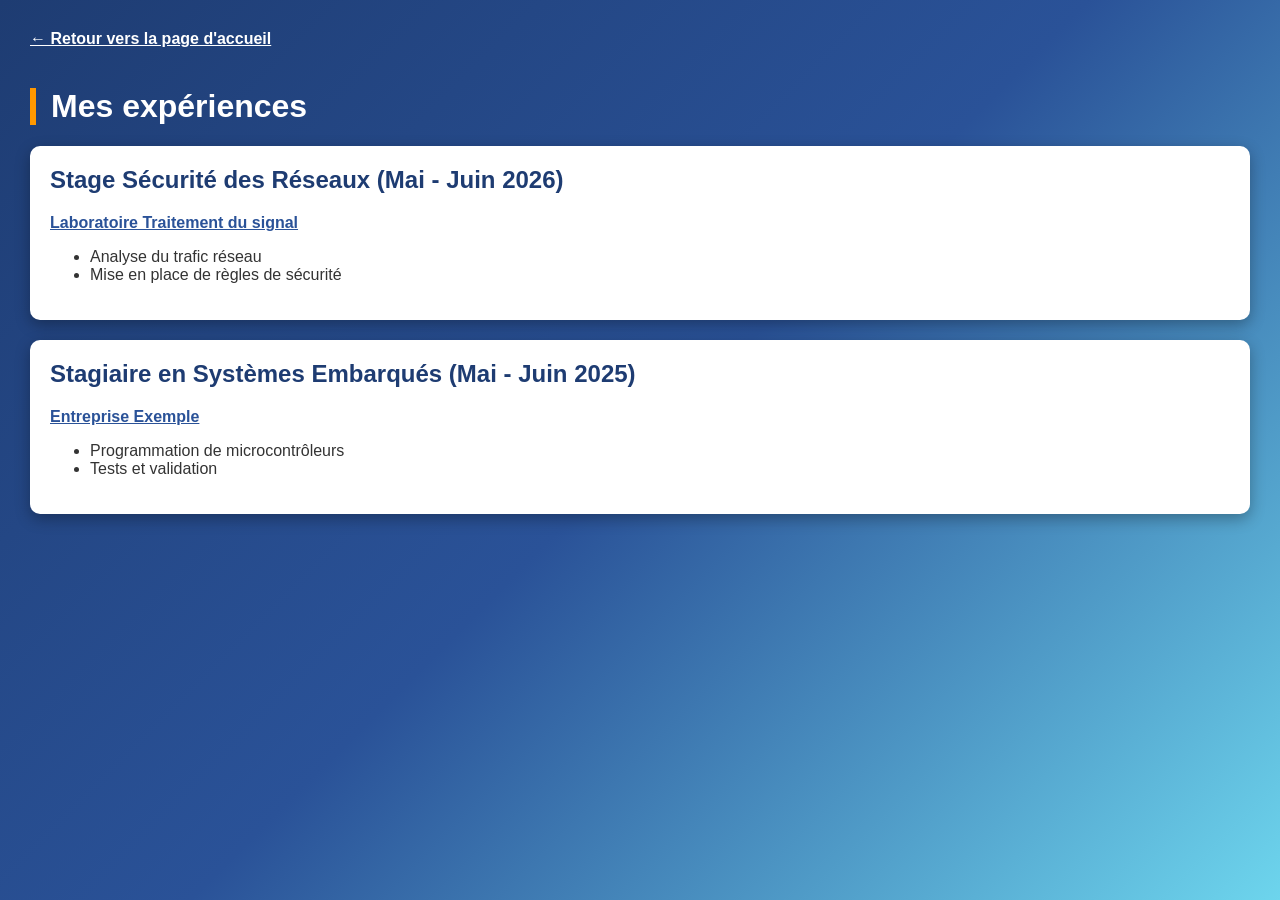
<file: experiences.html>
<!DOCTYPE html>
<html lang="fr">
<head>
    <meta charset="UTF-8">
    <meta name="viewport" content="width=device-width, initial-scale=1.0">
    <title>Expériences - Mounir MOKRAOUI</title>
    <link rel="stylesheet" href="cv.css" />
</head>
<body>

    <a href="index.html" class="retour">← Retour vers la page d'accueil</a>

    <h1>Mes expériences</h1>

    <div class="bloc">
        <h2>Stage Sécurité des Réseaux (Mai - Juin 2026)</h2>
        <p><a href="https://www.exemple.fr">Laboratoire Traitement du signal</a></p>
        <ul>
            <li>Analyse du trafic réseau</li>
            <li>Mise en place de règles de sécurité</li>
        </ul>
    </div>

    <div class="bloc">
        <h2>Stagiaire en Systèmes Embarqués (Mai - Juin 2025)</h2>
        <p><a href="https://www.exemple.fr">Entreprise Exemple</a></p>
        <ul>
            <li>Programmation de microcontrôleurs</li>
            <li>Tests et validation</li>
        </ul>
    </div>

</body>
</html>
</file>
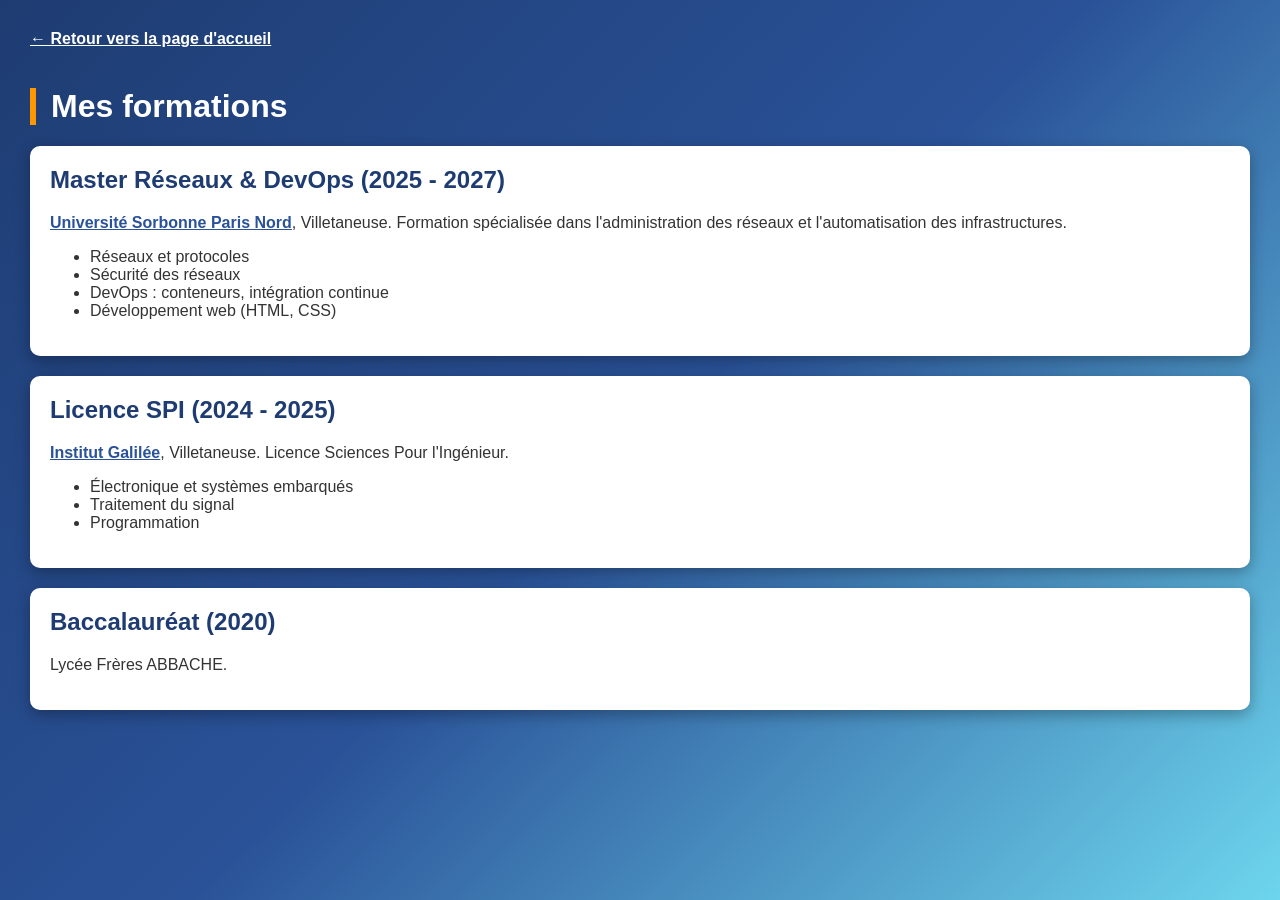
<file: formations.html>
<!DOCTYPE html>
<html lang="fr">
<head>
    <meta charset="UTF-8">
    <meta name="viewport" content="width=device-width, initial-scale=1.0">
    <title>Formations - Mounir MOKRAOUI</title>
    <link rel="stylesheet" href="cv.css" />
</head>
<body>

    <a href="index.html" class="retour">← Retour vers la page d'accueil</a>

    <h1>Mes formations</h1>

    <div class="bloc">
        <h2>Master Réseaux & DevOps (2025 - 2027)</h2>
        <p>
            <a href="https://www.univ-spn.fr">Université Sorbonne Paris Nord</a>, Villetaneuse.
            Formation spécialisée dans l'administration des réseaux et l'automatisation des infrastructures.
        </p>
        <ul>
            <li>Réseaux et protocoles</li>
            <li>Sécurité des réseaux</li>
            <li>DevOps : conteneurs, intégration continue</li>
            <li>Développement web (HTML, CSS)</li>
        </ul>
    </div>

    <div class="bloc">
        <h2>Licence SPI (2024 - 2025)</h2>
        <p>
            <a href="https://www.univ-spn.fr">Institut Galilée</a>, Villetaneuse.
            Licence Sciences Pour l'Ingénieur.
        </p>
        <ul>
            <li>Électronique et systèmes embarqués</li>
            <li>Traitement du signal</li>
            <li>Programmation</li>
        </ul>
    </div>

    <div class="bloc">
        <h2>Baccalauréat (2020)</h2>
        <p>Lycée Frères ABBACHE.</p>
    </div>

</body>
</html>
</file>
<file: cv.css>
/* ===== Page : fond en dégradé ===== */
body {
    font-family: Arial, Helvetica, sans-serif;
    background-color: #e0e0e0; /* gris (si le dégradé ne marche pas) */
    background: linear-gradient(135deg, #1e3c72 0%, #2a5298 50%, #6dd5ed 100%);
    background-attachment: fixed;
    margin: 0;
    padding: 30px;
    color: #333;
}

/* ===== Titres ===== */
h1 {
    color: white;
    border-left: 6px solid #ff9800;
    padding-left: 15px;
    margin-top: 40px;
}

h1 a {
    color: white;
    text-decoration: none;
}

/* ===== Tableaux : fond blanc ===== */
table {
    background-color: white;
    border-collapse: collapse;
    border: none;
    border-radius: 10px;
    overflow: hidden;
    box-shadow: 0 5px 15px rgba(0, 0, 0, 0.3);
}

th {
    background-color: #1e3c72;
    color: white;
    padding: 12px;
}

td {
    padding: 12px;
    border: none;
    border-bottom: 1px solid #ddd;
}

/* ===== Lignes impaires d'une autre couleur ===== */
tr:nth-child(odd) {
    background-color: #f2f6fc;
}

/* ===== Survol d'une ligne : change la couleur ===== */
tr:hover {
    background-color: #ffe0b2;
}

/* ===== Liens : orange au survol ===== */
a {
    color: #2a5298;
    font-weight: bold;
}

a:hover {
    color: orange;
}

/* ===== Image : s'agrandit au survol ===== */
img {
    border-radius: 50%;
    transition: transform 0.3s;
}

img:hover {
    transform: scale(2); /* 2e technique : transformation CSS */
}

/* ===== Petits écrans (max 600px) ===== */
@media only screen and (max-width: 600px) {
    body {
        background: radial-gradient(circle, rgba(63,94,251,1) 0%, rgba(252,70,107,1) 100%);
        padding: 10px;
    }

    table {
        width: 100%;
        font-size: 12px;
    }

    td, th {
        padding: 5px;
    }
}
/* ===== Pages formations et expériences ===== */
.bloc {
    background-color: white;
    border-radius: 10px;
    padding: 20px;
    margin-bottom: 20px;
    box-shadow: 0 5px 15px rgba(0, 0, 0, 0.3);
}

h2 {
    color: #1e3c72;
    margin-top: 0;
}

.retour {
    color: white;
}
</file>
